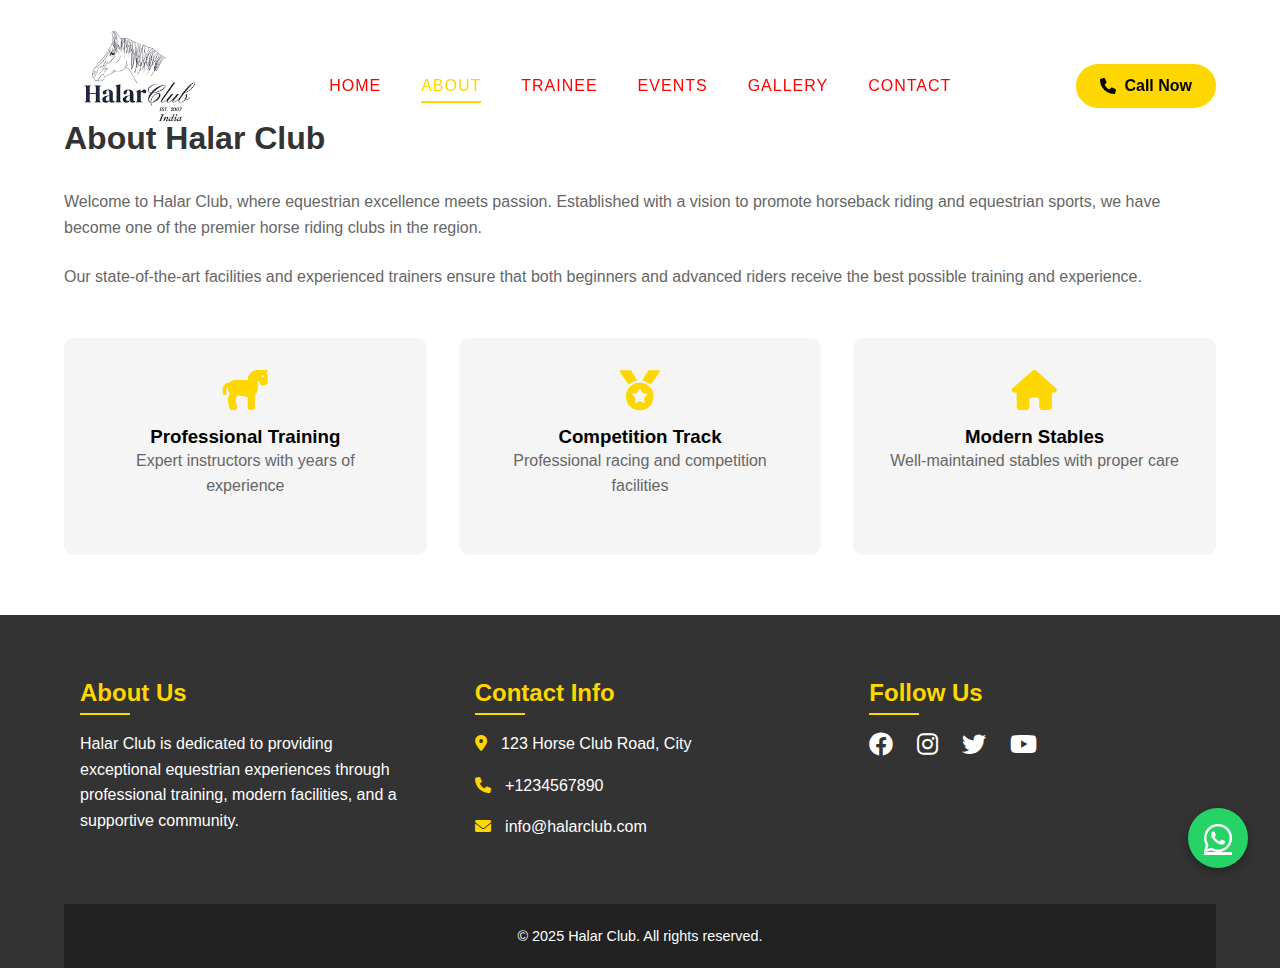
<file: about.html>
<!DOCTYPE html>
<html lang="en">
<head>
    <meta charset="UTF-8">
    <meta name="viewport" content="width=device-width, initial-scale=1.0">
    <title>Halar Club - About</title>
    <link rel="stylesheet" href="style.css">
    <link rel="stylesheet" href="https://cdnjs.cloudflare.com/ajax/libs/font-awesome/6.0.0/css/all.min.css">
    <style>
        .about-section {
            padding: 120px 5% 60px;
        }
        
        .about-content {
            max-width: 1200px;
            margin: 0 auto;
        }
        
        .about-content h1 {
            color: #333;
            margin-bottom: 2rem;
        }
        
        .about-content p {
            color: #666;
            line-height: 1.6;
            margin-bottom: 1.5rem;
        }
        
        .facilities {
            display: grid;
            grid-template-columns: repeat(auto-fit, minmax(250px, 1fr));
            gap: 2rem;
            margin-top: 3rem;
        }
        
        .facility {
            text-align: center;
            padding: 2rem;
            background: #f5f5f5;
            border-radius: 10px;
        }
        
        .facility i {
            font-size: 2.5rem;
            color: #ffd700;
            margin-bottom: 1rem;
        }
        
        .preloader {
            position: fixed;
            top: 0;
            left: 0;
            width: 100%;
            height: 100%;
            background-color: #fff;
            display: flex;
            justify-content: center;
            align-items: center;
            z-index: 1000;
        }
        
        .preloader-content {
            text-align: center;
        }
        
        .preloader-spinner {
            width: 50px;
            height: 50px;
            border: 5px solid #ccc;
            border-top-color: #333;
            border-radius: 50%;
            animation: spin 1s linear infinite;
        }
        
        @keyframes spin {
            0% {
                transform: rotate(0deg);
            }
            100% {
                transform: rotate(360deg);
            }
        }
        
        .preloader-text {
            font-size: 24px;
            font-weight: bold;
            margin-top: 20px;
        }
        
        .fade-out {
            animation: fadeOut 0.5s;
        }
        
        @keyframes fadeOut {
            0% {
                opacity: 1;
            }
            100% {
                opacity: 0;
            }
        }
    </style>
</head>
<body>
    <header class="transparent-header">
        <nav>
            <div class="logo">
                <a href="index.html">
                           <img src="logo-removebg.png" alt="Halar Club Logo">
                </a>
            </div>
            <div class="nav-links">
                <a href="index.html">Home</a>
                <a href="about.html" class="active">About</a>
                <a href="trainee.html">Trainee</a>
                <a href="events.html">Events</a>
                <a href="gallery.html">Gallery</a>
                <a href="contact.html">Contact</a>
            </div>
            <div class="call-button">
                <a href="tel:+1234567890" class="call-btn">
                    <i class="fas fa-phone"></i>
                    <span>Call Now</span>
                </a>
            </div>
            <div class="hamburger">
                <span></span>
                <span></span>
                <span></span>
            </div>
        </nav>
    </header>

    <main>
        <section class="about-section">
            <div class="about-content">
                <h1>About Halar Club</h1>
                <p>Welcome to Halar Club, where equestrian excellence meets passion. Established with a vision to promote horseback riding and equestrian sports, we have become one of the premier horse riding clubs in the region.</p>
                <p>Our state-of-the-art facilities and experienced trainers ensure that both beginners and advanced riders receive the best possible training and experience.</p>
                
                <div class="facilities">
                    <div class="facility">
                        <i class="fas fa-horse"></i>
                        <h3>Professional Training</h3>
                        <p>Expert instructors with years of experience</p>
                    </div>
                    <div class="facility">
                        <i class="fas fa-medal"></i>
                        <h3>Competition Track</h3>
                        <p>Professional racing and competition facilities</p>
                    </div>
                    <div class="facility">
                        <i class="fas fa-home"></i>
                        <h3>Modern Stables</h3>
                        <p>Well-maintained stables with proper care</p>
                    </div>
                </div>
            </div>
        </section>
    </main>

    <script>
        // Mobile menu functionality
        const hamburger = document.querySelector('.hamburger');
        const navLinks = document.querySelector('.nav-links');

        hamburger.addEventListener('click', () => {
            navLinks.classList.toggle('active');
            hamburger.classList.toggle('active');
        });
    </script>

    <footer class="footer">
        <div class="footer-content">
            <div class="footer-section">
                <h3>About Us</h3>
                <p>Halar Club is dedicated to providing exceptional equestrian experiences through professional training, modern facilities, and a supportive community.</p>
            </div>
            <div class="footer-section">
                <h3>Contact Info</h3>
                <p><i class="fas fa-map-marker-alt"></i> 123 Horse Club Road, City</p>
                <p><i class="fas fa-phone"></i> +1234567890</p>
                <p><i class="fas fa-envelope"></i> info@halarclub.com</p>
            </div>
            <div class="footer-section">
                <h3>Follow Us</h3>
                <div class="social-links">
                    <a href="#"><i class="fab fa-facebook"></i></a>
                    <a href="#"><i class="fab fa-instagram"></i></a>
                    <a href="#"><i class="fab fa-twitter"></i></a>
                    <a href="#"><i class="fab fa-youtube"></i></a>
                </div>
            </div>
        </div>
        <div class="footer-bottom">
            <p>&copy; 2025 Halar Club. All rights reserved.</p>
        </div>
    </footer>

    <a href="https://wa.me/1234567890" class="whatsapp-icon" target="_blank">
        <i class="fab fa-whatsapp"></i>
    </a>
</body>
</html>
</file>
<file: style.css>
/* Global Styles */
* {
    margin: 0;
    padding: 0;
    box-sizing: border-box;
    font-family: Arial, sans-serif;
}

/* Header Styles */
.transparent-header {
    position: fixed;
    width: 100%;
    z-index: 1000;
    color:yellow;
    padding: 0.5rem 0;
  
}

nav {
    display: flex;
    top:2px;
    justify-content: space-between;
    align-items: center;
    max-width: 1400px;
    margin: 0 auto;
    padding: 0.5rem 5%;
}

.logo {
    flex: 0 0 auto;
}

.logo img {
    height:140px;
    width: auto;
    display: block;
}

.nav-links {
    display: flex;
    gap: 2.5rem;
    align-items: center;
    margin: 0 2rem;
    flex: 1;
    justify-content: center;
}

.nav-links a {
    color: red;
    text-decoration: none;
    font-size: 1rem;
    font-weight: 500;
    text-transform: uppercase;
    letter-spacing: 1px;
    transition: color 0.3s;
    position: relative;
    padding: 0.5rem 0;
}

.nav-links a::after {
    content: '';
    position: absolute;
    bottom: 0;
    left: 0;
    width: 0;
    height: 2px;
    background: #ffd700;
    transition: width 0.3s;
}

.nav-links a:hover::after,
.nav-links a.active::after {
    width: 100%;
}

.nav-links a:hover,
.nav-links a.active {
    color: #ffd700;
}

.call-button {
    flex: 0 0 auto;
}

.call-btn {
    display: flex;
    align-items: center;
    gap: 0.5rem;
    background: #ffd700;
    color: black;
    padding: 0.8rem 1.5rem;
    border-radius: 30px;
    text-decoration: none;
    font-weight: 600;
    transition: all 0.3s;
}

.call-btn:hover {
    background: #ffed4a;
    transform: translateY(-2px);
}

.call-btn i {
    font-size: 1rem;
}

/* Hero Section Styles */
.hero {
    position: relative;
    height: 100vh;
    width: 100%;
    overflow: hidden;
}

#heroVideo {
    position: absolute;
    top: 0;
    left: 0;
    min-width: 100%;
    min-height: 100%;
    width: 100%;
    height: 100%;
    object-fit: cover;
    z-index: 1;
}

.hero-content {
    position: relative;
    z-index: 2;
    height: 100%;
    display: flex;
    flex-direction: column;
    justify-content: center;
    align-items: center;
    text-align: center;
    color: white;
    background: rgba(0, 0, 0, 0.3);
    padding: 2rem;
}

.hero-content h1 {
    font-size: 3rem;
    margin-bottom: 1rem;
    animation: slideInFromLeft 1s ease-out;
}

.hero-content p {
    font-size: 1.2rem;
    animation: slideInFromRight 1s ease-out;
}

/* Features Section */
.features {
    padding: 5rem 5%;
    background: #f9f9f9;
}

.feature-container {
    max-width: 1200px;
    margin: 0 auto;
}

.feature {
    display: flex;
    align-items: center;
    margin-bottom: 5rem;
    opacity: 0;
    transform: translateY(50px);
    transition: all 1s ease-out;
}

.feature.visible {
    opacity: 1;
    transform: translateY(0);
}

.feature:nth-child(even) {
    flex-direction: row-reverse;
}

.feature-image {
    flex: 1;
    height: 400px;
    overflow: hidden;
    border-radius: 10px;
}

.feature-image img {
    width: 100%;
    height: 100%;
    object-fit: cover;
    transition: transform 0.3s;
}

.feature-image:hover img {
    transform: scale(1.1);
}

.feature-content {
    flex: 1;
    padding: 2rem;
}

.feature-content h2 {
    font-size: 2.5rem;
    color: #333;
    margin-bottom: 1rem;
}

.feature-content p {
    color: #666;
    line-height: 1.6;
    margin-bottom: 1.5rem;
}

/* Welcome Section */
.welcome-section {
    padding: 6rem 5%;
    background: #fff;
}

.container {
    max-width: 1200px;
    margin: 0 auto;
}

.welcome-content {
    text-align: center;
    max-width: 800px;
    margin: 0 auto;
}

.welcome-content h2 {
    font-size: 2.5rem;
    color: #333;
    margin-bottom: 1.5rem;
}

.separator {
    width: 80px;
    height: 3px;
    background: #ffd700;
    margin: 0 auto 2rem;
}

/* Stats Section */
.stats-section {
    padding: 5rem 5%;
    background: #f8f9fa;
    position: relative;
}

.stats-section::before {
    content: '';
    position: absolute;
    top: 0;
    left: 0;
    width: 100%;
    height: 100%;
    background: url('assets/stats-bg.jpg') center/cover no-repeat;
    opacity: 0.1;
}

.stats-grid {
    display: grid;
    grid-template-columns: repeat(auto-fit, minmax(200px, 1fr));
    gap: 2rem;
    text-align: center;
}

.stat-item {
    padding: 2rem;
    background: white;
    border-radius: 10px;
    box-shadow: 0 5px 15px rgba(0,0,0,0.1);
    transition: transform 0.3s;
}

.stat-item:hover {
    transform: translateY(-10px);
}

.stat-item i {
    font-size: 2.5rem;
    color: #ffd700;
    margin-bottom: 1rem;
}

.stat-item h3 {
    font-size: 2.5rem;
    color: #333;
    margin-bottom: 0.5rem;
}

.stat-item p {
    color: #666;
    font-size: 1.1rem;
}

/* Services Section */
.services-section {
    padding: 6rem 5%;
    background: #fff;
}

.section-title {
    text-align: center;
    font-size: 2.5rem;
    color: #333;
    margin-bottom: 1.5rem;
}

.services-grid {
    display: grid;
    grid-template-columns: repeat(auto-fit, minmax(300px, 1fr));
    gap: 2rem;
    margin-top: 3rem;
}

.service-card {
    padding: 2rem;
    background: #fff;
    border-radius: 10px;
    box-shadow: 0 5px 15px rgba(0,0,0,0.1);
    text-align: center;
    transition: all 0.3s;
}

.service-card:hover {
    transform: translateY(-10px);
}

.service-icon {
    width: 80px;
    height: 80px;
    background: #ffd700;
    border-radius: 50%;
    display: flex;
    align-items: center;
    justify-content: center;
    margin: 0 auto 1.5rem;
}

.service-icon i {
    font-size: 2rem;
    color: #000;
}

.service-card h3 {
    font-size: 1.5rem;
    color: #333;
    margin-bottom: 1rem;
}

.service-card p {
    color: #666;
    margin-bottom: 1.5rem;
    line-height: 1.6;
}

.learn-more {
    color: #ffd700;
    text-decoration: none;
    font-weight: bold;
    display: inline-flex;
    align-items: center;
    gap: 0.5rem;
    transition: color 0.3s;
}

.learn-more:hover {
    color: #ffed4a;
}

.learn-more i {
    transition: transform 0.3s;
}

.learn-more:hover i {
    transform: translateX(5px);
}

/* Footer Styles */
.footer {
    background: #333;
    color: #fff;
    padding: 4rem 5% 0;
}

.footer-content {
    max-width: 1200px;
    margin: 0 auto;
    display: grid;
    grid-template-columns: repeat(auto-fit, minmax(250px, 1fr));
    gap: 2rem;
    padding-bottom: 3rem;
}

.footer-section {
    padding: 0 1rem;
}

.footer-section h3 {
    color: #ffd700;
    font-size: 1.5rem;
    margin-bottom: 1.5rem;
    position: relative;
}

.footer-section h3::after {
    content: '';
    position: absolute;
    left: 0;
    bottom: -8px;
    width: 50px;
    height: 2px;
    background: #ffd700;
}

.footer-section p {
    margin-bottom: 1rem;
    line-height: 1.6;
}

.footer-section p i {
    margin-right: 10px;
    color: #ffd700;
}

.social-links {
    display: flex;
    gap: 1.5rem;
    margin-top: 1.5rem;
}

.social-links a {
    color: #fff;
    font-size: 1.5rem;
    transition: all 0.3s ease;
}

.social-links a:hover {
    color: #ffd700;
    transform: translateY(-3px);
}

.footer-bottom {
    background: #222;
    padding: 1.5rem 5%;
    text-align: center;
}

.footer-bottom p {
    margin: 0;
    font-size: 0.9rem;
}

.whatsapp-icon {
    position: fixed;
    bottom: 2rem;
    right: 2rem;
    background: #25D366;
    color: #fff;
    width: 60px;
    height: 60px;
    border-radius: 50%;
    display: flex;
    justify-content: center;
    align-items: center;
    font-size: 2rem;
    box-shadow: 0 4px 10px rgba(0,0,0,0.3);
    transition: all 0.3s ease;
    z-index: 1000;
}

.whatsapp-icon:hover {
    transform: scale(1.1);
    box-shadow: 0 6px 15px rgba(0,0,0,0.3);
}

@media (max-width: 768px) {
    .footer {
        padding: 3rem 5% 0;
    }

    .footer-content {
        grid-template-columns: 1fr;
        text-align: center;
        gap: 2rem;
    }

    .footer-section {
        padding: 0;
    }

    .footer-section h3::after {
        left: 50%;
        transform: translateX(-50%);
    }

    .social-links {
        justify-content: center;
    }

    .whatsapp-icon {
        width: 50px;
        height: 50px;
        font-size: 1.5rem;
        bottom: 1.5rem;
        right: 1.5rem;
    }
}

@media (max-width: 480px) {
    .footer {
        padding: 2rem 5% 0;
    }

    .footer-section h3 {
        font-size: 1.3rem;
    }

    .footer-section p {
        font-size: 0.9rem;
    }

    .social-links {
        gap: 1rem;
    }

    .social-links a {
        font-size: 1.3rem;
    }

    .footer-bottom {
        padding: 1rem 5%;
    }

    .footer-bottom p {
        font-size: 0.8rem;
    }
}

/* Preloader */
.preloader {
    position: fixed;
    top: 0;
    left: 0;
    width: 100%;
    height: 100%;
    background: #ffffff;
    display: none;
    justify-content: center;
    align-items: center;
    z-index: 9999;
    transition: opacity 0.3s ease-out;
}

.preloader.show {
    display: flex;
    opacity: 1;
}

.preloader.fade-out {
    opacity: 0;
}

.preloader-content {
    text-align: center;
}

.preloader-logo {
    width: 200px;
    height: auto;
}

/* Responsive Design */
@media (max-width: 768px) {
    .hamburger {
        display: flex;
    }

    .nav-links {
        position: fixed;
        top: 70px;
        left: -100%;
        width: 100%;
        height: calc(100vh - 70px);
        background: rgba(0, 0, 0, 0.9);
        flex-direction: column;
        align-items: center;
        padding: 2rem 0;
        transition: 0.3s;
    }

    .nav-links.active {
        left: 0;
    }

    .hamburger.active span:nth-child(1) {
        transform: rotate(45deg) translate(8px, 8px);
    }

    .hamburger.active span:nth-child(2) {
        opacity: 0;
    }

    .hamburger.active span:nth-child(3) {
        transform: rotate(-45deg) translate(8px, -8px);
    }

    .hero-content h1 {
        font-size: 2rem;
    }

    .hero-content p {
        font-size: 1rem;
    }
}

@keyframes pulse {
    0% { transform: scale(1); }
    50% { transform: scale(1.1); }
    100% { transform: scale(1); }
}

@keyframes slideInFromLeft {
    0% {
        opacity: 0;
        transform: translateX(-100px);
    }
    100% {
        opacity: 1;
        transform: translateX(0);
    }
}

@keyframes slideInFromRight {
    0% {
        opacity: 0;
        transform: translateX(100px);
    }
    100% {
        opacity: 1;
        transform: translateX(0);
    }
}
</file>
